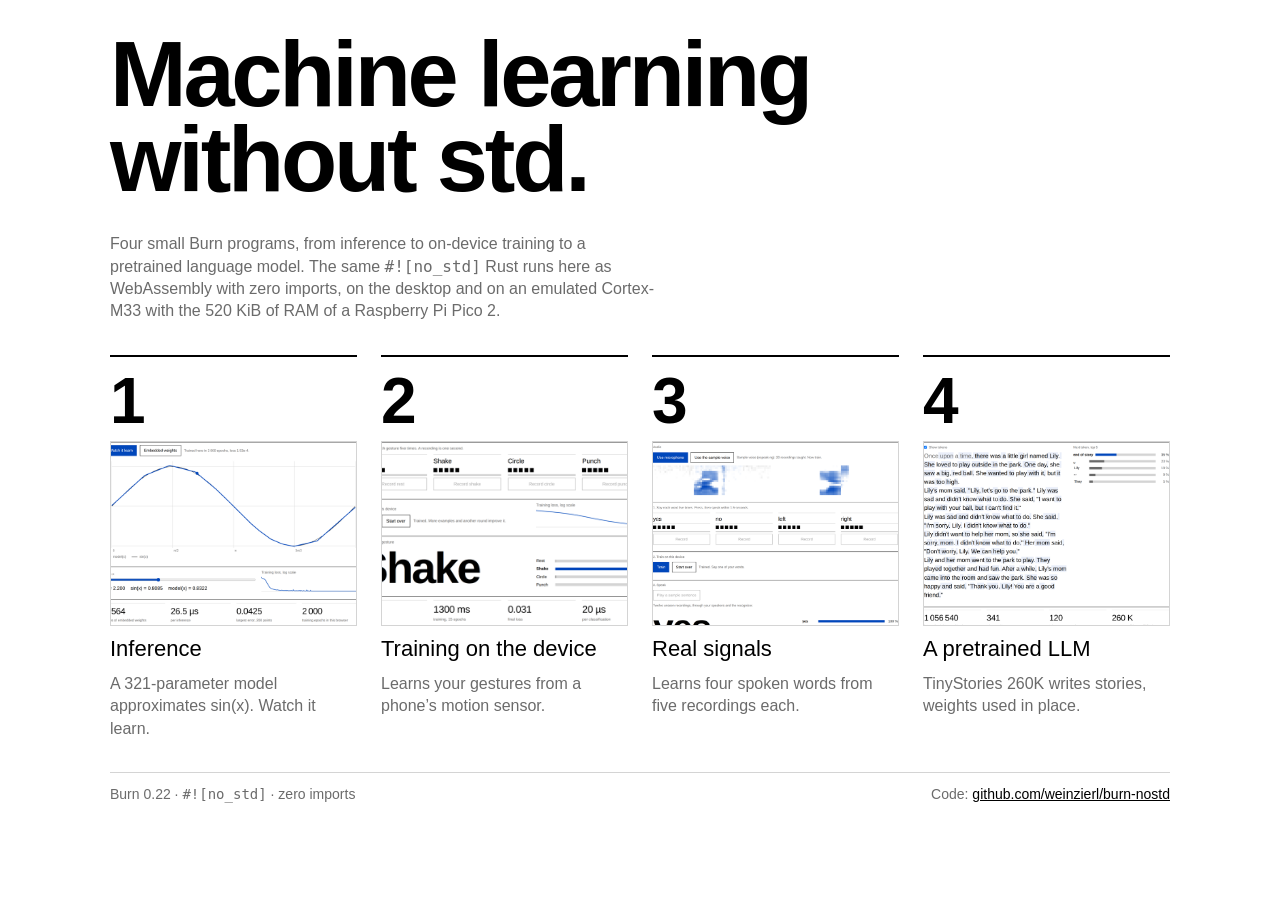
<file: web/site/index.html>
<!doctype html>
<html lang="en">
<head>
<meta charset="utf-8">
<meta name="viewport" content="width=device-width, initial-scale=1, viewport-fit=cover">
<title>Burn without std</title>
<link rel="stylesheet" href="style.css">
<style>
  .steps { grid-column: 1 / -1; display: grid; grid-template-columns: repeat(4, 1fr); column-gap: 24px; row-gap: 32px; }
  .steps a { display: grid; gap: 8px; align-content: start; border-top: 2px solid var(--ink); padding-top: 12px; color: var(--ink); text-decoration: none; }
  .steps img { width: 100%; aspect-ratio: 4 / 3; object-fit: cover; object-position: top; border: 1px solid var(--rule); }
  .steps .n { color: var(--ink); font-size: 64px; font-weight: 700; line-height: 1; letter-spacing: -0.04em; }
  .steps b { font-size: 22px; font-weight: 500; }
  .steps span { color: var(--muted); }
  .steps a:hover b, .steps a:focus-visible b { color: var(--accent); }
  @media (max-width: 900px) { .steps { grid-template-columns: 1fr 1fr; } }
</style>
</head>
<body>
<main>
  <h1>Machine learning without std.</h1>
  <p class="lede">Four small Burn programs, from inference to on-device training to a pretrained language model.
    The same <code>#![no_std]</code> Rust runs here as WebAssembly with zero imports, on the desktop and on an
    emulated Cortex-M33 with the 520 KiB of RAM of a Raspberry Pi Pico 2.</p>
  <nav class="steps" aria-label="Steps">
    <a href="sine.html"><span class="n">1</span><img src="img/sine.png" alt=""><b>Inference</b><span>A 321-parameter model approximates sin(x). Watch it learn.</span></a>
    <a href="gesture.html"><span class="n">2</span><img src="img/gesture.png" alt=""><b>Training on the device</b><span>Learns your gestures from a phone’s motion sensor.</span></a>
    <a href="keywords.html"><span class="n">3</span><img src="img/keywords.png" alt=""><b>Real signals</b><span>Learns four spoken words from five recordings each.</span></a>
    <a href="tinystories.html"><span class="n">4</span><img src="img/tinystories.png" alt=""><b>A pretrained LLM</b><span>TinyStories 260K writes stories, weights used in place.</span></a>
  </nav>
  <footer><span>Burn 0.22 · <code>#![no_std]</code> · zero imports</span><span>Code: <a href="https://github.com/weinzierl/burn-nostd">github.com/weinzierl/burn-nostd</a></span></footer>
</main>
</body>
</html>
</file>
<file: web/site/style.css>
/* One stylesheet for all pages: Swiss grid, one accent, light and dark. */
:root {
  --ground: #ffffff; --ink: #000000; --muted: #6b6b6b; --rule: #d4d4d4;
  --accent: #0047bb; --on-accent: #ffffff; --tint: #e9eef9;
  --font: "Helvetica Neue", Helvetica, "Nimbus Sans", Arial, sans-serif;
  color-scheme: light;
  box-sizing: border-box;
  padding-top: env(safe-area-inset-top, 0px);
  padding-bottom: env(safe-area-inset-bottom, 0px);
}
@media (prefers-color-scheme: dark) {
  :root:not([data-theme="light"]) {
    --ground: #000000; --ink: #ffffff; --muted: #9a9a9a; --rule: #3a3a3a;
    --accent: #5b8cff; --on-accent: #000000; --tint: #17223a; color-scheme: dark;
  }
}
:root[data-theme="dark"] {
  --ground: #000000; --ink: #ffffff; --muted: #9a9a9a; --rule: #3a3a3a;
  --accent: #5b8cff; --on-accent: #000000; --tint: #17223a; color-scheme: dark;
}
* { box-sizing: border-box; margin: 0; }
body { background: var(--ground); color: var(--ink); font: 16px/1.4 var(--font); font-variant-numeric: tabular-nums; }
main {
  max-width: 1100px; margin: 0 auto; padding: 32px 20px 48px;
  display: grid; grid-template-columns: repeat(12, 1fr); column-gap: 24px; row-gap: 32px;
}
.step { grid-column: 1 / -1; font-size: 14px; font-weight: 500; color: var(--muted); }
.step a { color: inherit; }
h1 { grid-column: 1 / span 10; font-size: clamp(40px, 8vw, 92px); line-height: 0.92; font-weight: 700; letter-spacing: -0.035em; }
.lede { grid-column: 1 / span 7; color: var(--muted); max-width: 62ch; }
section { grid-column: 1 / -1; border-top: 2px solid var(--ink); padding-top: 12px; }
h2 { font-size: 14px; font-weight: 500; color: var(--muted); margin-bottom: 12px; }
button, select {
  font: inherit; font-weight: 500; border: 2px solid var(--ink); background: var(--ground); color: var(--ink);
  padding: 10px 16px; min-height: 44px; cursor: pointer; border-radius: 0;
}
button.primary { background: var(--accent); border-color: var(--accent); color: var(--on-accent); }
button:disabled { opacity: 0.35; cursor: default; }
:focus-visible { outline: 3px solid var(--accent); outline-offset: 2px; }
input[type=range] { width: 100%; accent-color: var(--accent); }
input[type=text] {
  width: 100%; font: inherit; font-size: 20px; padding: 6px 0; border: 0; border-bottom: 2px solid var(--ink);
  background: transparent; color: var(--ink); border-radius: 0;
}
label { display: block; font-size: 14px; color: var(--muted); margin-bottom: 6px; }
canvas { width: 100%; height: auto; display: block; }
.row { display: flex; flex-wrap: wrap; gap: 12px; align-items: center; }
.note { color: var(--muted); font-size: 14px; }
.cards { display: grid; grid-template-columns: repeat(4, 1fr); column-gap: 24px; row-gap: 16px; }
.card { border-top: 1px solid var(--rule); padding-top: 8px; display: grid; gap: 8px; align-content: start; }
.card b { font-size: 24px; font-weight: 500; letter-spacing: -0.01em; }
.dots { display: flex; gap: 6px; }
.dots i { width: 14px; height: 14px; border: 2px solid var(--ink); display: block; }
.dots i.on { background: var(--ink); }
.bar { height: 6px; background: var(--rule); }
.bar > div { height: 100%; width: 0; background: var(--accent); }
.big { font-size: clamp(56px, 13vw, 160px); font-weight: 700; line-height: 0.9; letter-spacing: -0.04em; min-height: 0.9em; }
.stats { display: grid; grid-template-columns: repeat(4, 1fr); column-gap: 24px; }
.stat { border-top: 1px solid var(--rule); padding-top: 8px; }
.stat b { display: block; font-size: clamp(22px, 3vw, 36px); font-weight: 500; letter-spacing: -0.02em; }
.stat small { color: var(--muted); font-size: 14px; }
footer { grid-column: 1 / -1; border-top: 1px solid var(--rule); padding-top: 12px; font-size: 14px; color: var(--muted); display: flex; justify-content: space-between; gap: 12px; flex-wrap: wrap; }
footer a { color: var(--ink); }
.top { grid-column: 1 / -1; display: flex; justify-content: space-between; align-items: baseline; flex-wrap: wrap; gap: 8px 24px; }
.top > a { color: var(--ink); font-weight: 700; text-decoration: none; }
.top nav { display: flex; flex-wrap: wrap; gap: 4px 20px; font-size: 14px; }
.top nav a { color: var(--muted); text-decoration: none; }
.top nav a b { color: var(--ink); margin-right: 6px; }
.top nav a[aria-current] { color: var(--accent); }
.top nav a[aria-current] b { color: var(--accent); }
.split { display: grid; grid-template-columns: 3fr 2fr; column-gap: 24px; row-gap: 16px; align-items: end; }
.probs { display: grid; gap: 8px; }
.prob { display: grid; grid-template-columns: minmax(4em, auto) 1fr 3.2em; align-items: center; column-gap: 10px; font-size: 15px; }
.prob span:first-child { white-space: pre; overflow: hidden; text-overflow: ellipsis; }
.prob .track { height: 10px; background: var(--rule); }
.prob .fill { height: 100%; width: 0; background: var(--muted); }
.prob.best .fill { background: var(--accent); }
.prob.best { font-weight: 600; }
.prob .pct { text-align: right; color: var(--muted); }
.error { grid-column: 1 / -1; color: var(--accent); font-weight: 500; }
@media (max-width: 700px) {
  h1, .lede { grid-column: 1 / -1; }
  .cards, .stats { grid-template-columns: repeat(2, 1fr); row-gap: 16px; }
  .split { grid-template-columns: 1fr; }
}
#story { font-size: clamp(18px, 2.2vw, 26px); line-height: 1.45; white-space: pre-wrap; min-height: 8em; margin-top: 8px; }
#story .prompt-text { color: var(--muted); }
#story.tokens span:nth-child(even) { background: var(--tint); }
</file>
